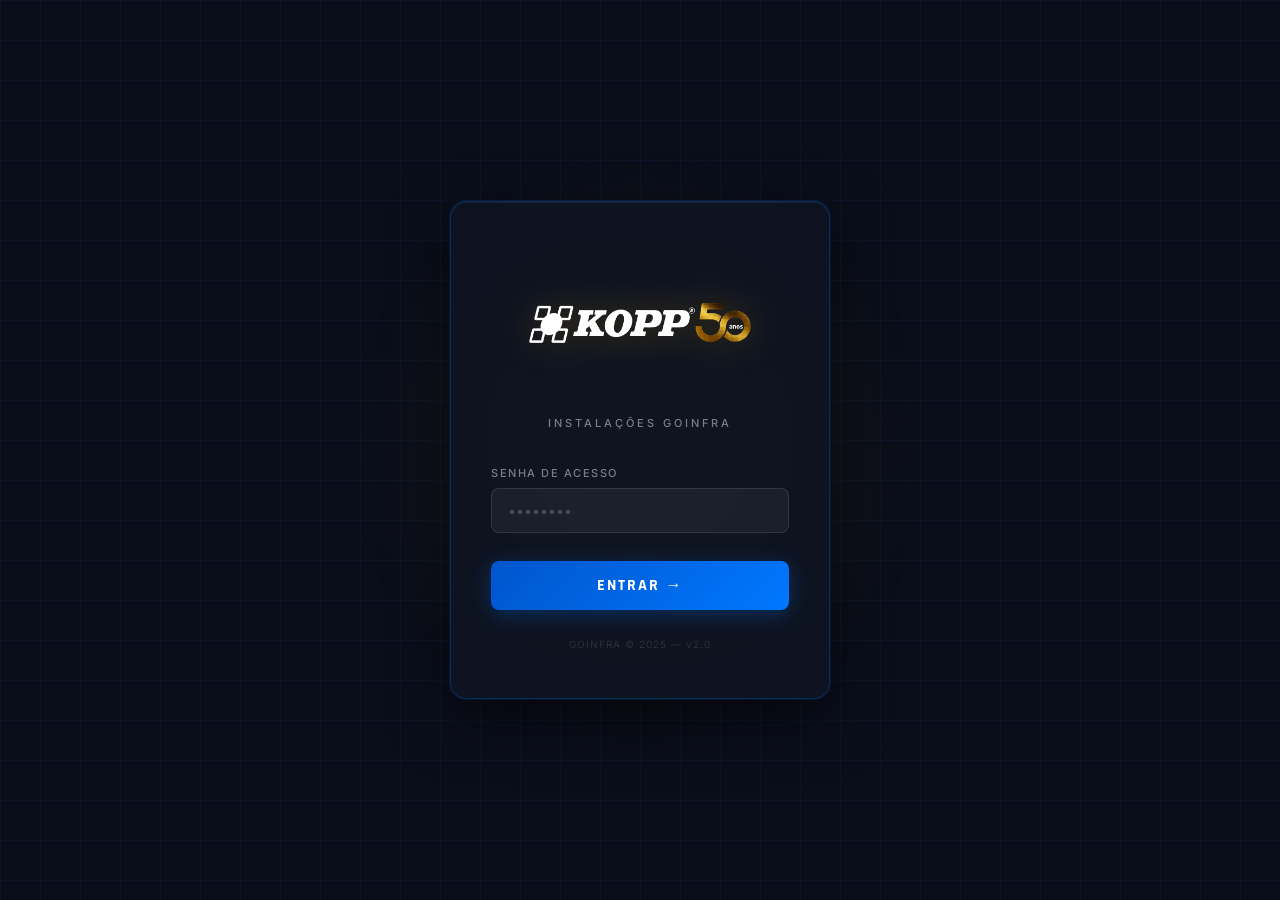
<file: login.html>
<!DOCTYPE html>
<html lang="pt-br">
<head>
    <meta charset="UTF-8">
    <meta name="viewport" content="width=device-width, initial-scale=1.0">
    <title>GOINFRA — Acesso</title>
    <link href="https://fonts.googleapis.com/css2?family=Rajdhani:wght@400;600;700&family=Inter:wght@300;400;500&display=swap" rel="stylesheet">
    <style>
        * { margin: 0; padding: 0; box-sizing: border-box; }

        body {
            font-family: 'Inter', sans-serif;
            background: #0a0e1a;
            height: 100vh;
            display: flex;
            align-items: center;
            justify-content: center;
            overflow: hidden;
        }

        body::before {
            content: '';
            position: fixed;
            inset: 0;
            background-image:
                linear-gradient(rgba(0, 120, 255, 0.06) 1px, transparent 1px),
                linear-gradient(90deg, rgba(0, 120, 255, 0.06) 1px, transparent 1px);
            background-size: 40px 40px;
            animation: gridMove 20s linear infinite;
            z-index: 0;
        }

        @keyframes gridMove {
            0% { transform: translateY(0); }
            100% { transform: translateY(40px); }
        }

        body::after {
            content: '';
            position: fixed;
            top: 50%; left: 50%;
            transform: translate(-50%, -50%);
            width: 600px; height: 600px;
            background: radial-gradient(circle, rgba(180, 130, 0, 0.1) 0%, transparent 70%);
            z-index: 0;
            pointer-events: none;
        }

        .login-card {
            position: relative;
            z-index: 1;
            background: rgba(15, 20, 35, 0.85);
            border: 1px solid rgba(0, 120, 255, 0.25);
            border-radius: 16px;
            padding: 48px 40px;
            width: 380px;
            backdrop-filter: blur(20px);
            box-shadow:
                0 0 0 1px rgba(0, 120, 255, 0.1),
                0 20px 60px rgba(0, 0, 0, 0.5),
                inset 0 1px 0 rgba(255, 255, 255, 0.05);
            animation: cardIn 0.6s cubic-bezier(0.34, 1.56, 0.64, 1) both;
        }

        @keyframes cardIn {
            from { opacity: 0; transform: translateY(30px) scale(0.95); }
            to   { opacity: 1; transform: translateY(0) scale(1); }
        }

        .logo-area { text-align: center; margin-bottom: 36px; }

        .logo-img {
            width: 260px;
            max-width: 100%;
            margin-bottom: 14px;
            filter: drop-shadow(0 0 18px rgba(180, 130, 0, 0.35));
        }

        .logo-area p {
            font-size: 11px;
            color: rgba(255,255,255,0.45);
            letter-spacing: 3px;
            text-transform: uppercase;
            margin-top: 2px;
            font-weight: 500;
        }

        .input-group { margin-bottom: 20px; }

        .input-group label {
            display: block;
            font-size: 11px;
            font-weight: 500;
            color: rgba(255,255,255,0.45);
            letter-spacing: 1.5px;
            text-transform: uppercase;
            margin-bottom: 8px;
        }

        .input-group input {
            width: 100%;
            padding: 13px 16px;
            background: rgba(255,255,255,0.05);
            border: 1px solid rgba(255,255,255,0.1);
            border-radius: 8px;
            color: #ffffff;
            font-family: 'Inter', sans-serif;
            font-size: 14px;
            outline: none;
            transition: all 0.2s;
        }

        .input-group input:focus {
            border-color: rgba(0, 120, 255, 0.6);
            background: rgba(0, 120, 255, 0.08);
            box-shadow: 0 0 0 3px rgba(0, 120, 255, 0.15);
        }

        .input-group input::placeholder { color: rgba(255,255,255,0.2); }

        .btn-entrar {
            width: 100%;
            padding: 14px;
            background: linear-gradient(135deg, #0055cc, #0078ff);
            border: none;
            border-radius: 8px;
            color: white;
            font-family: 'Rajdhani', sans-serif;
            font-size: 1rem;
            font-weight: 700;
            letter-spacing: 2px;
            text-transform: uppercase;
            cursor: pointer;
            transition: all 0.2s;
            margin-top: 8px;
            box-shadow: 0 4px 20px rgba(0, 120, 255, 0.3);
        }

        .btn-entrar:hover {
            transform: translateY(-1px);
            box-shadow: 0 8px 30px rgba(0, 120, 255, 0.5);
        }

        .btn-entrar:disabled {
            opacity: 0.6;
            cursor: not-allowed;
            transform: none;
        }

        .erro {
            display: none;
            background: rgba(231, 76, 60, 0.15);
            border: 1px solid rgba(231, 76, 60, 0.3);
            border-radius: 6px;
            padding: 10px 14px;
            color: #e74c3c;
            font-size: 12px;
            margin-top: 14px;
            text-align: center;
        }

        .versao {
            text-align: center;
            font-size: 10px;
            color: rgba(255,255,255,0.12);
            margin-top: 28px;
            letter-spacing: 1px;
        }

        .loading-dots::after {
            content: '';
            animation: dots 1s steps(3, end) infinite;
        }
        @keyframes dots {
            0%   { content: ''; }
            33%  { content: '.'; }
            66%  { content: '..'; }
            100% { content: '...'; }
        }
    </style>
</head>
<body>
    <div class="login-card">
        <div class="logo-area">
            <img src="50 ANOS_COR BRANCA (002).png" alt="KOPP 50 anos" class="logo-img">
            <p>Instalações Goinfra</p>
        </div>

        <div class="input-group">
            <label>Senha de Acesso</label>
            <input type="password" id="senha" placeholder="••••••••"
                   onkeydown="if(event.key==='Enter') verificar()">
        </div>

        <button class="btn-entrar" id="btnEntrar" onclick="verificar()">Entrar →</button>

        <div class="erro" id="erroMsg">⚠️ Senha incorreta. Tente novamente.</div>

        <div class="versao">GOINFRA © 2025 — v2.0</div>
    </div>

    <script>
        // Hash SHA-256 da senha (a senha em texto puro nunca fica aqui)
        var HASH_CORRETO = 'd7b8ac2be0a30ba5e9959ea20ebc324c26cf76b6fc7b93639da04a0b9221c453';

        // Gera SHA-256 usando Web Crypto API nativa do browser
        async function sha256(texto) {
            var encoder = new TextEncoder();
            var data = encoder.encode(texto);
            var hashBuffer = await crypto.subtle.digest('SHA-256', data);
            var hashArray = Array.from(new Uint8Array(hashBuffer));
            return hashArray.map(function(b) {
                return b.toString(16).padStart(2, '0');
            }).join('');
        }

        async function verificar() {
            var digitada = document.getElementById('senha').value;
            var erro     = document.getElementById('erroMsg');
            var btn      = document.getElementById('btnEntrar');

            if (!digitada) return;

            // Desabilita botão enquanto computa
            btn.disabled = true;
            btn.innerHTML = '<span class="loading-dots">Verificando</span>';

            var hash = await sha256(digitada);

            if (hash === HASH_CORRETO) {
                sessionStorage.setItem('autenticado', 'true');
                window.location.href = 'index.html';
            } else {
                erro.style.display = 'block';
                document.getElementById('senha').value = '';
                document.getElementById('senha').focus();
                btn.disabled = false;
                btn.innerHTML = 'Entrar →';
                setTimeout(function() { erro.style.display = 'none'; }, 3000);
            }
        }

        // Se já autenticado, redireciona direto
        if (sessionStorage.getItem('autenticado') === 'true') {
            window.location.href = 'index.html';
        }
    </script>
</body>
</html>
</file>
